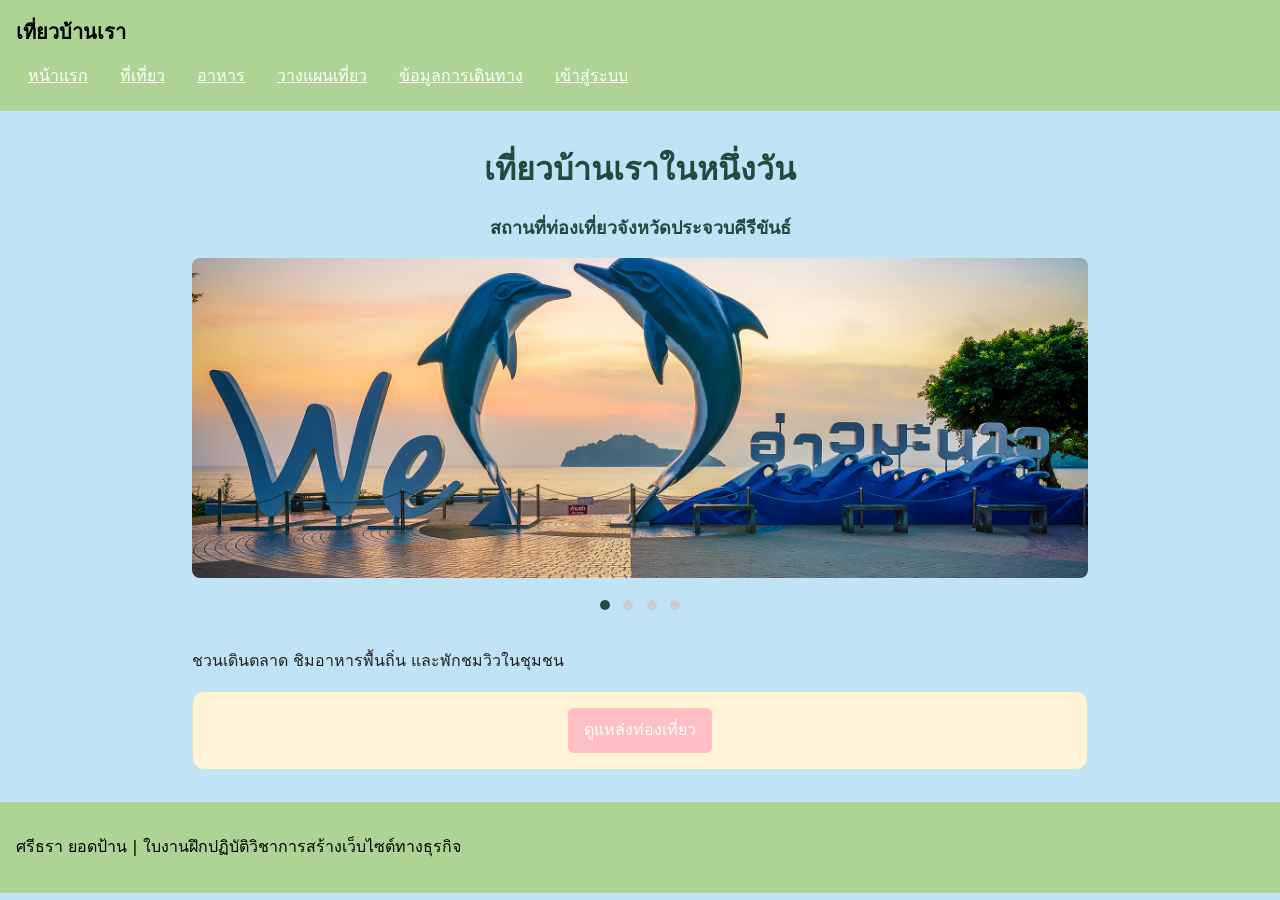
<file: index.html>
<!DOCTYPE html>
<html lang="th">
<head>
<meta charset="utf-8">
<meta name="viewport" content="width=device-width, initial-scale=1">
<title>หน้าแรก | เที่ยวบ้านเรา</title>
<link rel="stylesheet" href="style.css">
</head>
<body>
<header>
    <p class="site-name">เที่ยวบ้านเรา</p>
    <nav aria-label="เมนูหลัก">
        <ul>
            <li><a href="index.html">หน้าแรก</a></li>
            <li><a href="places.html">ที่เที่ยว</a></li>
            <li><a href="food.html">อาหาร</a></li>
            <li><a href="plan.html">วางแผนเที่ยว</a></li>
            <li><a href="travel.html">ข้อมูลการเดินทาง</a></li>
            <li><a href="login.html">เข้าสู่ระบบ</a></li>
        </ul>
    </nav>
</header>
<main class="home-page">
    <h1>เที่ยวบ้านเราในหนึ่งวัน</h1>
    <h3 class="home-subtitle">
        สถานที่ท่องเที่ยวจังหวัดประจวบคีรีขันธ์
    </h3>
    <!-- สไลด์ภาพสถานที่ท่องเที่ยว -->
    <section class="slider">
        <div class="slides">
            <img src="images/aomanow.jpg" alt="อ่าวมะนาว">
            <img src="images/Kaow.jpg" alt="เขาช่องกระจก">
            <img src="images/KLM.jpg" alt="สะพานปลา">
            <img src="images/lukmuang.jpg" alt="หลักเมือง">
        </div>
    </section>
    <!-- จุดแสดงตำแหน่งภาพ -->
    <div class="dots">
        <span onclick="currentSlide(0)"></span>
        <span onclick="currentSlide(1)"></span>
        <span onclick="currentSlide(2)"></span>
        <span onclick="currentSlide(3)"></span>
    </div>
    <p>
        ชวนเดินตลาด ชิมอาหารพื้นถิ่น และพักชมวิวในชุมชน
    </p>
    <section class="card">
        <a class="button" href="places.html">ดูแหล่งท่องเที่ยว</a>
    </section>
</main>
<footer>
    <p>ศรีธรา ยอดป้าน | ใบงานฝึกปฏิบัติวิชาการสร้างเว็บไซต์ทางธุรกิจ</p>
</footer>
<!-- JavaScript ระบบเลื่อนภาพ -->
<script>
let slideIndex = 0;
const slides = document.querySelector(".slides");
const images = document.querySelectorAll(".slides img");
const dots = document.querySelectorAll(".dots span");
const totalSlides = images.length;
// แสดงภาพ
function showSlide(index) {
    if (index >= totalSlides) {
        slideIndex = 0;
    } else if (index < 0) {
        slideIndex = totalSlides - 1;
    } else {
        slideIndex = index;
    }
    slides.style.transform =
        `translateX(-${slideIndex * 100}%)`;
    dots.forEach(dot => dot.classList.remove("active"));
    dots[slideIndex].classList.add("active");
}
// ปุ่มก่อนหน้าและถัดไป
function changeSlide(step) {
    showSlide(slideIndex + step);
}

// เลือกภาพจากจุด
function currentSlide(index) {
    showSlide(index);
}
// เลื่อนภาพอัตโนมัติทุก 3 วินาที
setInterval(function() {
    changeSlide(1);
}, 3000);

// เริ่มต้นภาพแรก
showSlide(0);

</script>

</body>
</html>
</file>
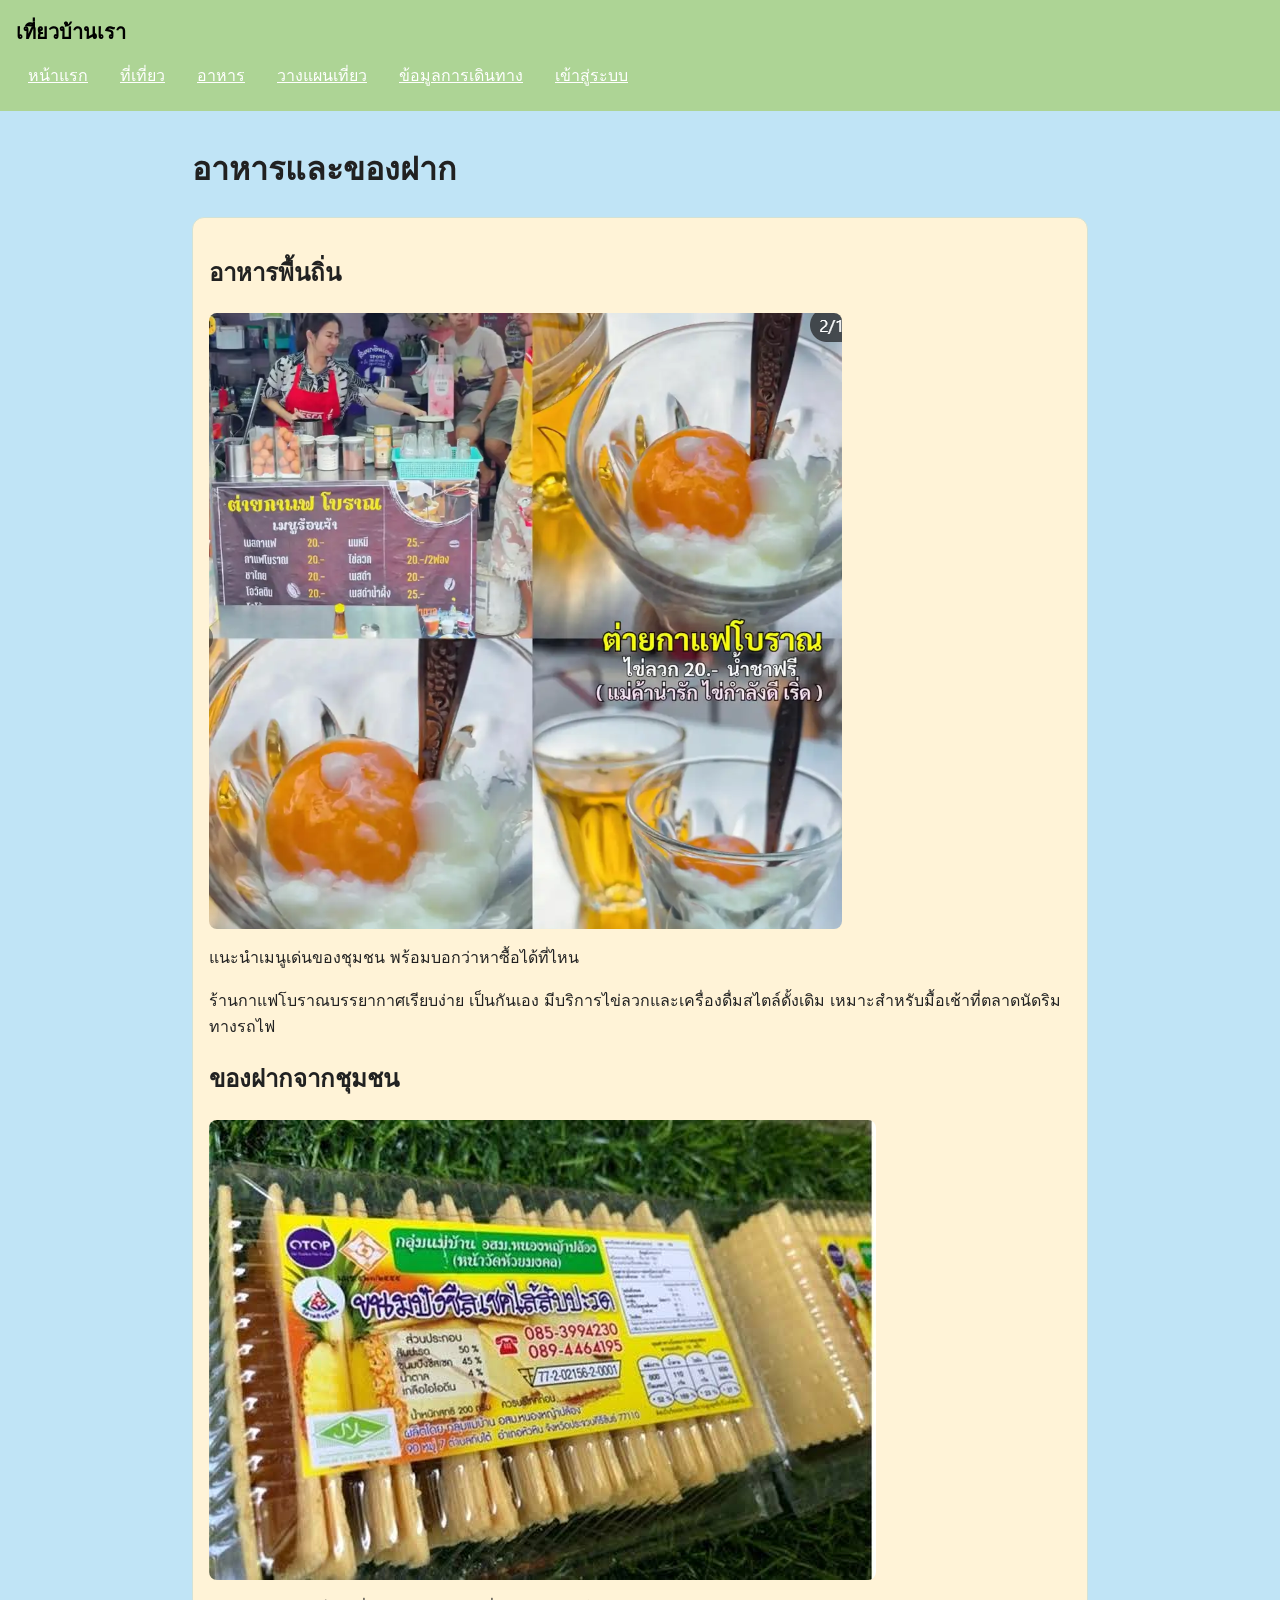
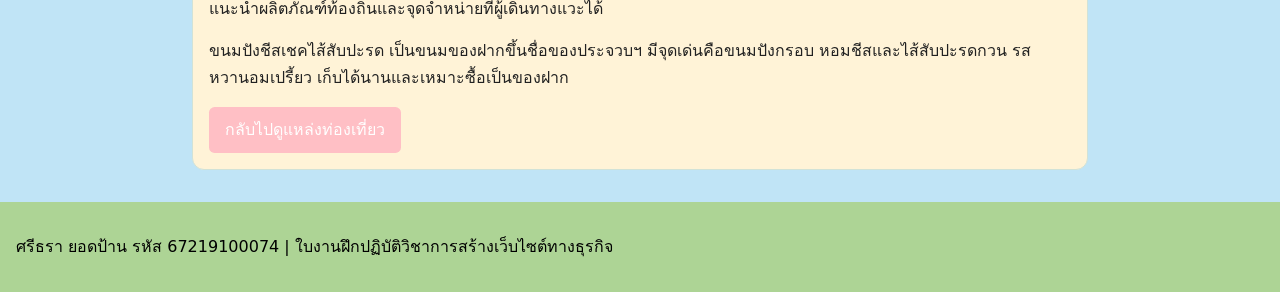
<file: food.html>
<!DOCTYPE html>
<html lang="th">
<head>
	<meta charset="UTF-8">
	<meta name="viewport" content="width=device-width,initial-scale=1">
	<title>หน้าแรก | เที่ยวบ้านเรา</title>
	<link rel ="stylesheet"href="style.css">
</head>
<body>
 <header>
	<p class="site-name">เที่ยวบ้านเรา</p>
	<nav aria-label="เมนูหลัก">
<ul>
	<li><a href="index.html"> หน้าแรก</a></li>
	<li><a href="places.html"> ที่เที่ยว</a></li>
	<li><a href="food.html">อาหาร</a></li>
	<li><a href="plan.html">วางแผนเที่ยว</a></li>
	<li><a href="travel.html">ข้อมูลการเดินทาง</a></li>
	<li><a href="Login.html">เข้าสู่ระบบ</a></li>
</ul>
</nav>
</header>
<main>
	<h1>อาหารและของฝาก</h1>
	<section class="card">
	<h2>อาหารพื้นถิ่น</h2>
	<img src="images/pic2.png" alt="อาหาร">
	<p>แนะนำเมนูเด่นของชุมชน พร้อมบอกว่าหาซื้อได้ที่ไหน</p>
	<p>ร้านกาแฟโบราณบรรยากาศเรียบง่าย เป็นกันเอง มีบริการไข่ลวกและเครื่องดื่มสไตล์ดั้งเดิม เหมาะสำหรับมื้อเช้าที่ตลาดนัดริมทางรถไฟ</p>
	<h2>ของฝากจากชุมชน</h2>
	<img src="images/ขนม.jpg" alt="ขนม">
	<p>แนะนำผลิตภัณฑ์ท้องถิ่นและจุดจำหน่ายที่ผู้เดินทางแวะได้</p>
	<p>ขนมปังชีสเชคไส้สับปะรด เป็นขนมของฝากขึ้นชื่อของประจวบฯ มีจุดเด่นคือขนมปังกรอบ หอมชีสและไส้สับปะรดกวน รสหวานอมเปรี้ยว เก็บได้นานและเหมาะซื้อเป็นของฝาก </p>
	<a class="button" href="plan.html">กลับไปดูแหล่งท่องเที่ยว</a>
</section>
</main>
<footer>
	<p>ศรีธรา ยอดป้าน รหัส 67219100074 | ใบงานฝึกปฏิบัติวิชาการสร้างเว็บไซต์ทางธุรกิจ</p>
</footer>
</body>
</html>
</file>
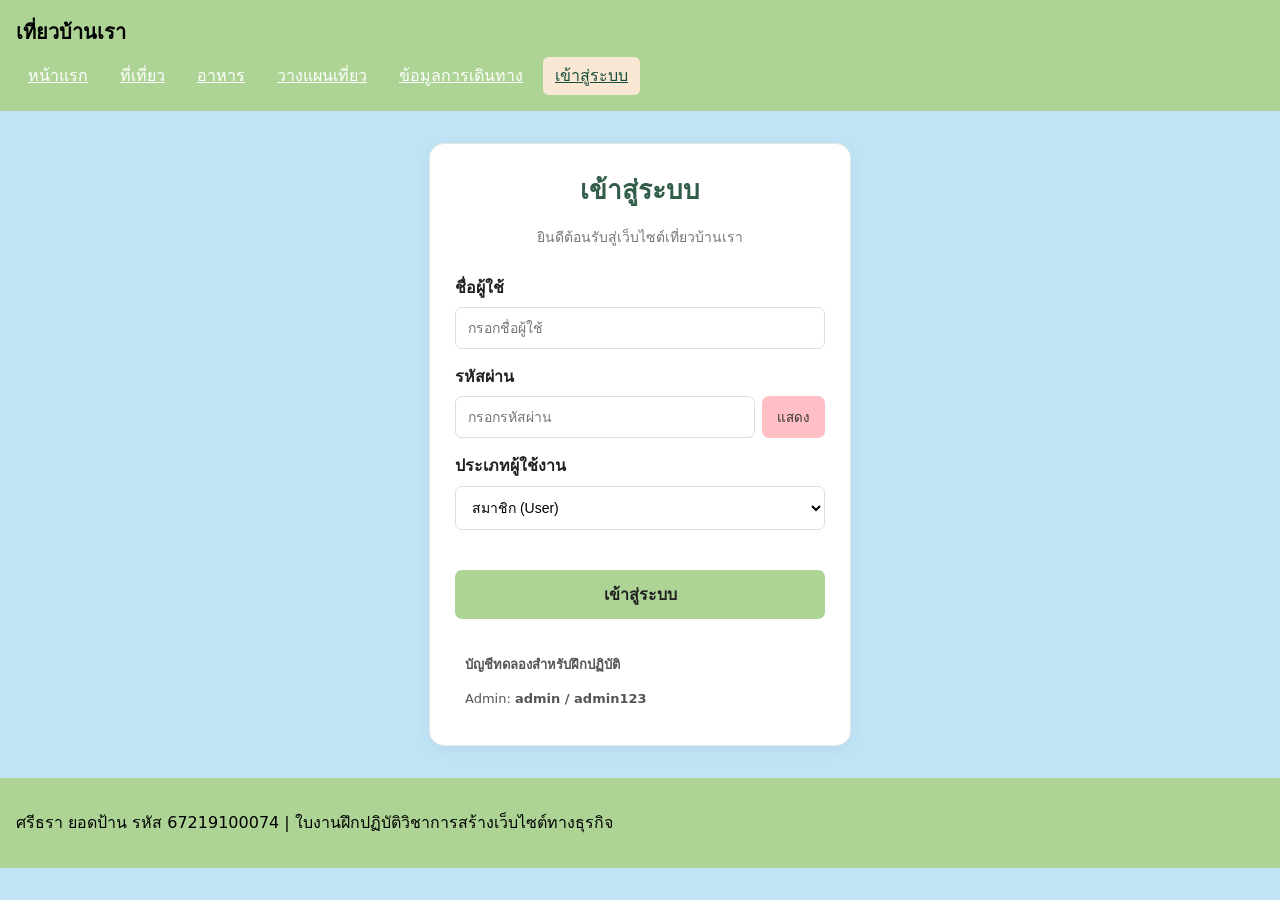
<file: Login.html>
<!DOCTYPE html>
<html lang="th">
<head>
    <meta charset="UTF-8">
    <meta name="viewport" content="width=device-width, initial-scale=1.0">
    <title>เข้าสู่ระบบ | เที่ยวบ้านเรา</title>
    <link rel="stylesheet" href="style1.css">
</head>
<body class="login-page">
    <!-- ส่วนหัวเว็บไซต์ -->
    <header class="login-header">
        <h2 class="site-name">เที่ยวบ้านเรา</h2>
        <nav>
            <ul>
                <li><a href="index.html">หน้าแรก</a></li>
                <li><a href="room.html">ที่เที่ยว</a></li>
                <li><a href="food.html">อาหาร</a></li>
                <li><a href="plan.html">วางแผนเที่ยว</a></li>
                <li><a href="information.html">ข้อมูลการเดินทาง</a></li>
                <li><a href="login.html" aria-current="page">เข้าสู่ระบบ</a></li>
            </ul>
        </nav>
    </header>
    <!-- เนื้อหาหน้าล็อกอิน -->
    <main class="login-main">
        <section class="login-card">
            <h1>เข้าสู่ระบบ</h1>
            <p class="welcome-text">
                ยินดีต้อนรับสู่เว็บไซต์เที่ยวบ้านเรา
            </p>
            <form id="loginForm">
                <!-- ชื่อผู้ใช้ -->
                <div class="form-group">
                    <label for="username">ชื่อผู้ใช้</label>
                    <input
                        type="text"
                        id="username"
                        placeholder="กรอกชื่อผู้ใช้"
                        required>
                </div>
                <!-- รหัสผ่าน -->
                <div class="form-group">
                    <label for="password">รหัสผ่าน</label>
                    <div class="password-box">
                        <input
                            type="password"
                            id="password"
                            placeholder="กรอกรหัสผ่าน"
                            required>
                        <button type="button" id="togglePassword">
                            แสดง
                        </button>
                    </div>
                </div>
                <!-- ประเภทผู้ใช้งาน -->
                <div class="form-group">
                    <label for="userType">ประเภทผู้ใช้งาน</label>
                    <select id="userType">
                        <option value="user">สมาชิก (User)</option>
                        <option value="admin">ผู้ดูแลระบบ (Admin)</option>
                    </select>
                </div>
                <!-- ปุ่มเข้าสู่ระบบ -->
                <button type="submit" class="login-button">
                    เข้าสู่ระบบ
                </button>
            </form>
            <!-- บัญชีทดลอง -->
            <div class="demo-account">
                <strong>บัญชีทดลองสำหรับฝึกปฏิบัติ</strong>
                <p>Admin: <b>admin / admin123</b></p>
            </div>
        </section>
    </main>
    <!-- ส่วนท้ายเว็บไซต์ -->
    <footer class="login-footer">
        <p>ศรีธรา ยอดป้าน รหัส 67219100074 | ใบงานฝึกปฏิบัติวิชาการสร้างเว็บไซต์ทางธุรกิจ</p>
    </footer>
    <!-- แสดงและซ่อนรหัสผ่าน -->
    <script>
        const password = document.getElementById("password");
        const togglePassword = document.getElementById("togglePassword");
        togglePassword.addEventListener("click", function () {
            if (password.type === "password") {
                password.type = "text";
                togglePassword.textContent = "ซ่อน";
            } else {
                password.type = "password";
                togglePassword.textContent = "แสดง";
            }
        });
        document.getElementById("loginForm").addEventListener("submit", function(e) {
            e.preventDefault();
            alert("กรุณาเชื่อมต่อระบบตรวจสอบบัญชีผู้ใช้งาน");
        });
    </script>
</body>
</html>
</file>
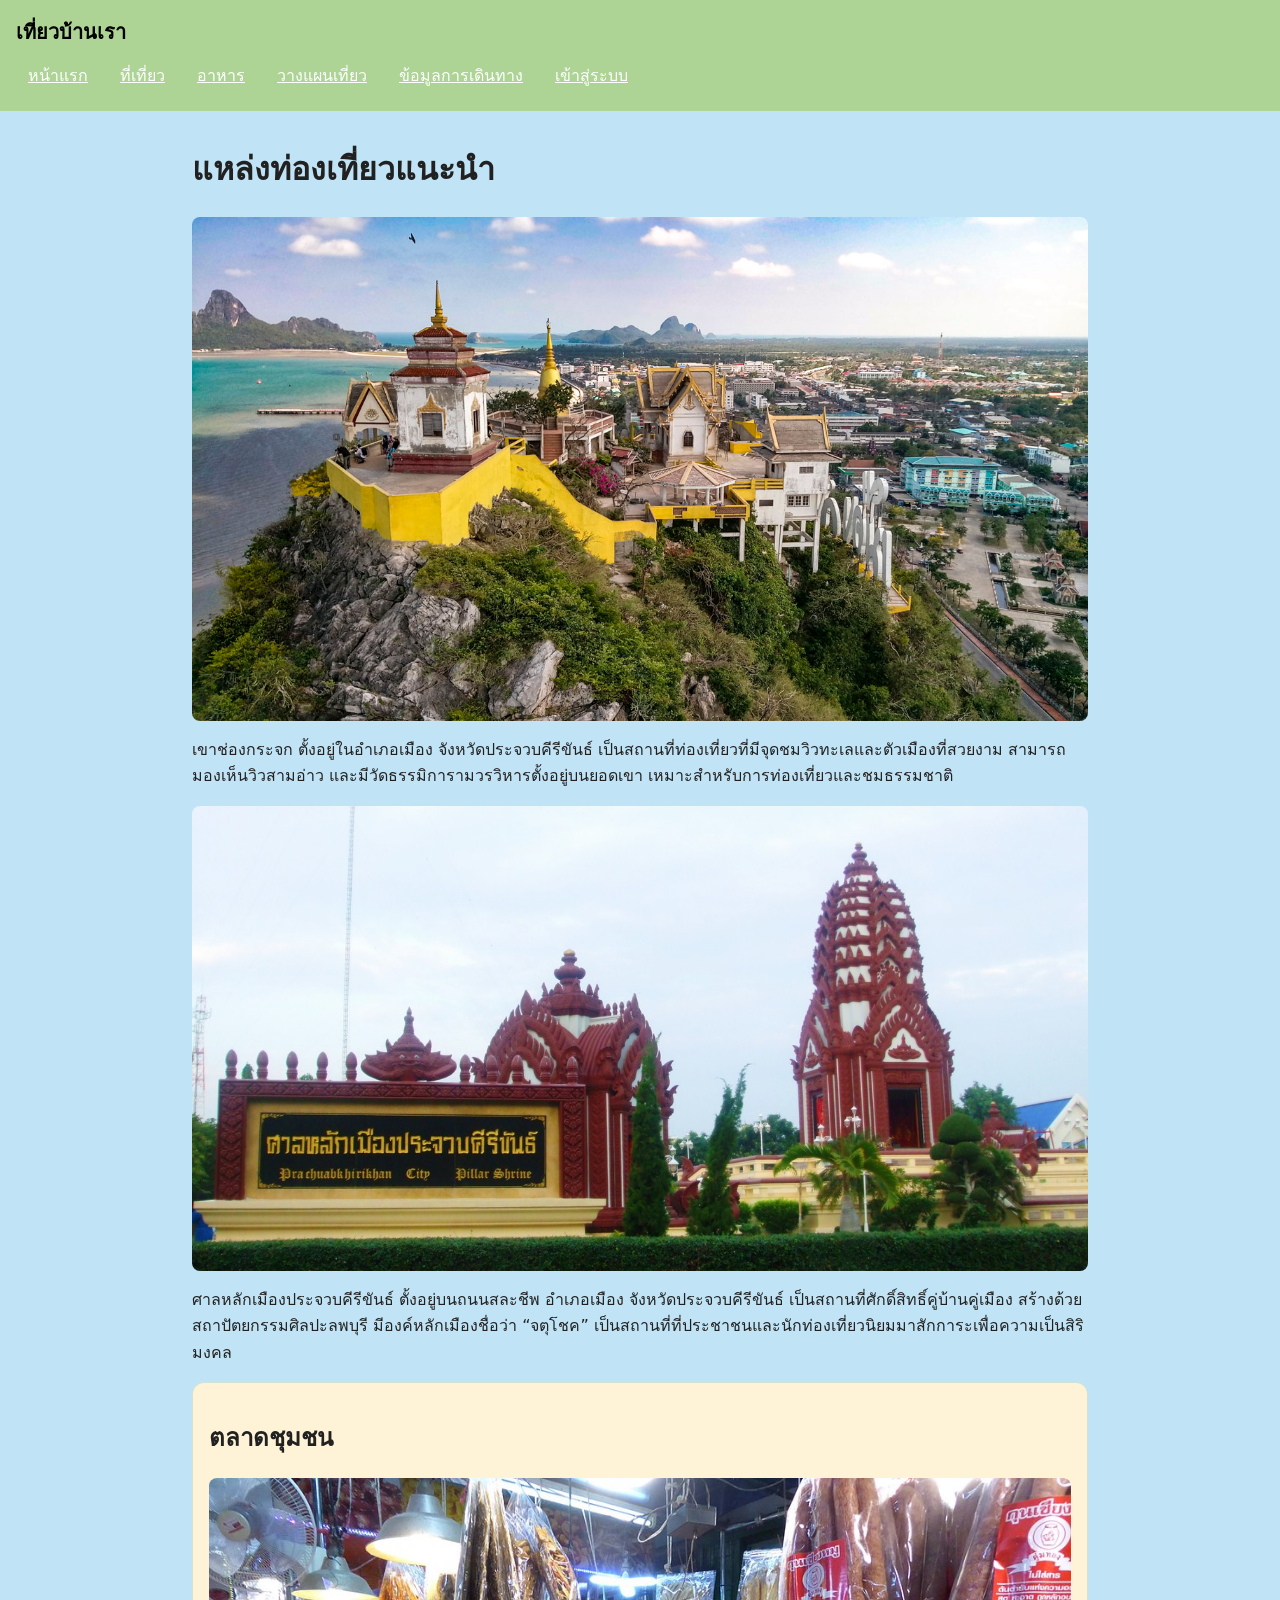
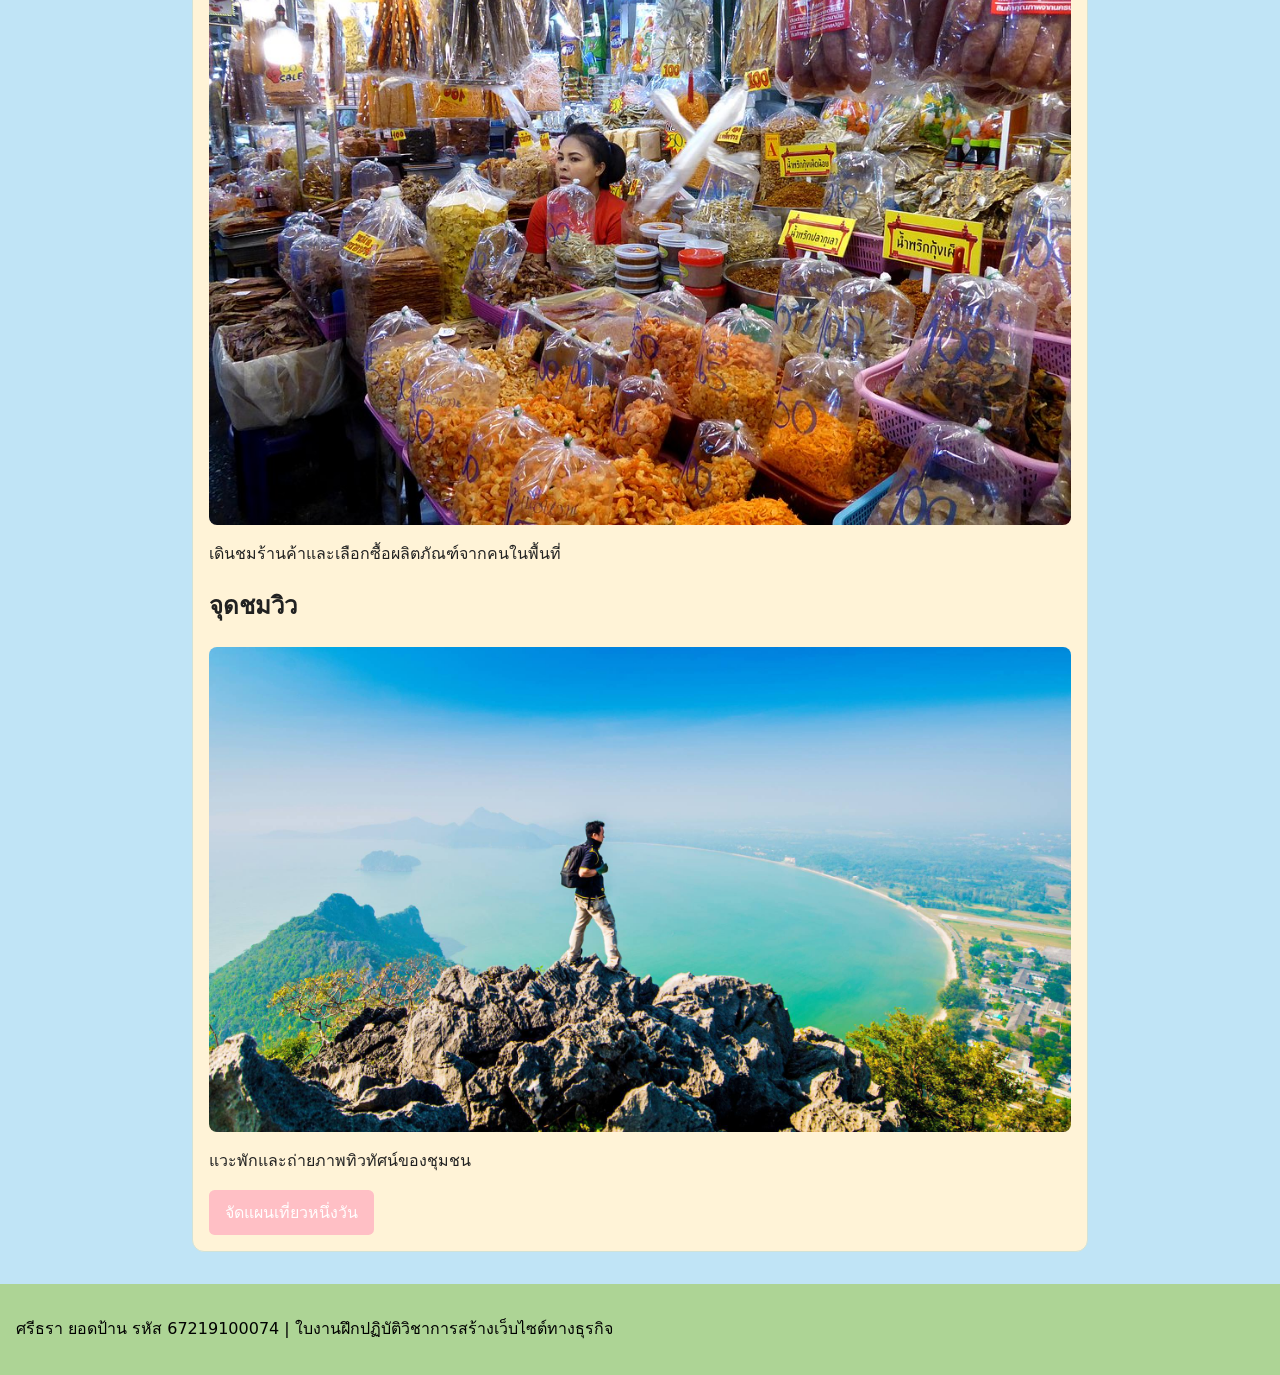
<file: places.html>
<!DOCTYPE html>
<html lang="th">
<head>
	<meta charset="UTF-8">
	<meta name="viewport" content="width=device-width,initial-scale=1">
	<title>หน้าแรก | เที่ยวบ้านเรา</title>
	<link rel ="stylesheet"href="style.css">
</head>
<body>
 <header>
	<p class="site-name">เที่ยวบ้านเรา</p>
	<nav aria-label="เมนูหลัก">
<ul>
	<li><a href="index.html"> หน้าแรก</a></li>
	<li><a href="places.html"> ที่เที่ยว</a></li>
	<li><a href="food.html">อาหาร</a></li>
	<li><a href="plan.html">วางแผนเที่ยว</a></li>
	<li><a href="travel.html">ข้อมูลการเดินทาง</a></li>
	<li><a href="Login.html">เข้าสู่ระบบ</a></li>
</ul>
</nav>
</header>
<main>
	<h1>แหล่งท่องเที่ยวแนะนำ</h1>   
	  <img src="images/Kaow.jpg" alt="เขาช่องกระจก">
	<p> เขาช่องกระจก ตั้งอยู่ในอำเภอเมือง จังหวัดประจวบคีรีขันธ์ เป็นสถานที่ท่องเที่ยวที่มีจุดชมวิวทะเลและตัวเมืองที่สวยงาม สามารถมองเห็นวิวสามอ่าว และมีวัดธรรมิการามวรวิหารตั้งอยู่บนยอดเขา เหมาะสำหรับการท่องเที่ยวและชมธรรมชาติ</p>
	<img src="images/lukmuang.jpg" alt="หลักเมือง">
	<p>ศาลหลักเมืองประจวบคีรีขันธ์ ตั้งอยู่บนถนนสละชีพ อำเภอเมือง จังหวัดประจวบคีรีขันธ์ เป็นสถานที่ศักดิ์สิทธิ์คู่บ้านคู่เมือง สร้างด้วยสถาปัตยกรรมศิลปะลพบุรี มีองค์หลักเมืองชื่อว่า “จตุโชค” เป็นสถานที่ที่ประชาชนและนักท่องเที่ยวนิยมมาสักการะเพื่อความเป็นสิริมงคล</p>
	<section class="card">
	<h2>ตลาดชุมชน</h2>
	<img src="images/market1.jpg" alt="ตลาด">
	<p>เดินชมร้านค้าและเลือกซื้อผลิตภัณฑ์จากคนในพื้นที่</p>
	<h2>จุดชมวิว</h2>
	<img src="images/KLM.jpg" alt="ชมวิว">
	<p>แวะพักและถ่ายภาพทิวทัศน์ของชุมชน</p>
	<a class="button" href="plan.html">จัดแผนเที่ยวหนึ่งวัน</a>
</section>
</main>
<footer>
	<p>ศรีธรา ยอดป้าน รหัส 67219100074 | ใบงานฝึกปฏิบัติวิชาการสร้างเว็บไซต์ทางธุรกิจ</p>
</footer>
</body>
</html>
</file>
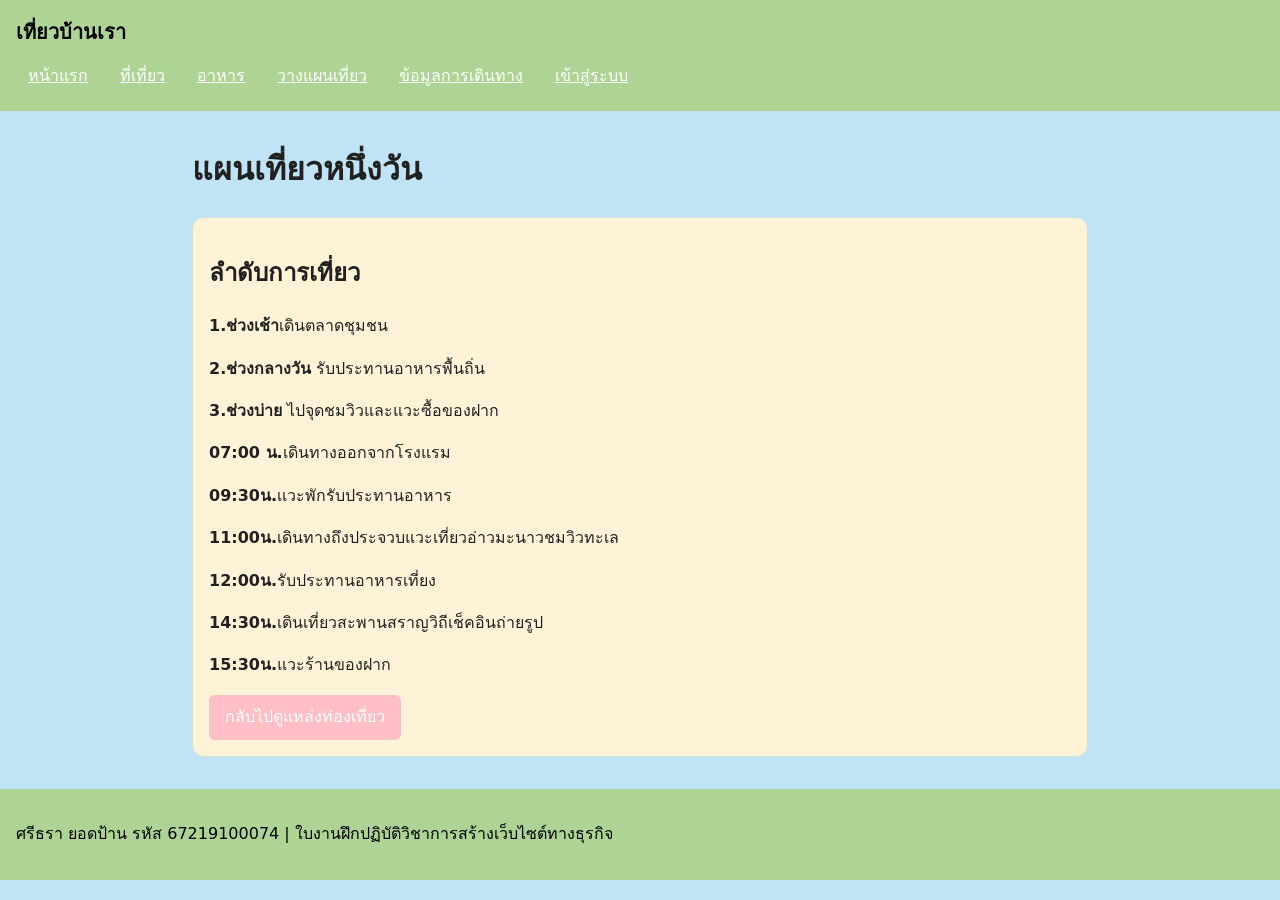
<file: plan.html>
<!DOCTYPE html>
<html lang="th">
<head>
	<meta charset="UTF-8">
	<meta name="viewport" content="width=device-width,initial-scale=1">
	<title>หน้าแรก | เที่ยวบ้านเรา</title>
	<link rel ="stylesheet"href="style.css">
</head>
<body>
 <header>
	<p class="site-name">เที่ยวบ้านเรา</p>
	<nav aria-label="เมนูหลัก">
<ul>
	<li><a href="index.html"> หน้าแรก</a></li>
	<li><a href="places.html"> ที่เที่ยว</a></li>
	<li><a href="food.html">อาหาร</a></li>
	<li><a href="plan.html">วางแผนเที่ยว</a></li>
	<li><a href="travel.html">ข้อมูลการเดินทาง</a></li>
	<li><a href="Login.html">เข้าสู่ระบบ</a></li>
</ul>
</nav>
</header>
<main>
	<h1>แผนเที่ยวหนึ่งวัน</h1>
	<section class="card">
	<h2>ลำดับการเที่ยว</h2>
	<p><b>1.ช่วงเช้า</b>เดินตลาดชุมชน</p>
	<p><b>2.ช่วงกลางวัน</b> รับประทานอาหารพื้นถิ่น</p>
	<p><b>3.ช่วงบ่าย</b> ไปจุดชมวิวและแวะซื้อของฝาก</p>
	<p><b>07:00 น.</b>เดินทางออกจากโรงแรม</p>
	<p><b>09:30น.</b>เเวะพักรับประทานอาหาร</p>
	<p><b>11:00น.</b>เดินทางถึงประจวบแวะเที่ยวอ่าวมะนาวชมวิวทะเล</p>
	<p><b>12:00น.</b>รับประทานอาหารเที่ยง</p>
	<p><b>14:30น.</b>เดินเที่ยวสะพานสราญวิถีเช็คอินถ่ายรูป</p>
	<p><b>15:30น.</b>แวะร้านของฝาก</p>
	<a class="button" href="places.html">กลับไปดูแหล่งท่องเที่ยว</a>
</section>
</main>
<footer>
	<p>ศรีธรา ยอดป้าน รหัส 67219100074 | ใบงานฝึกปฏิบัติวิชาการสร้างเว็บไซต์ทางธุรกิจ</p>
</footer>
</body>
</html>
</file>
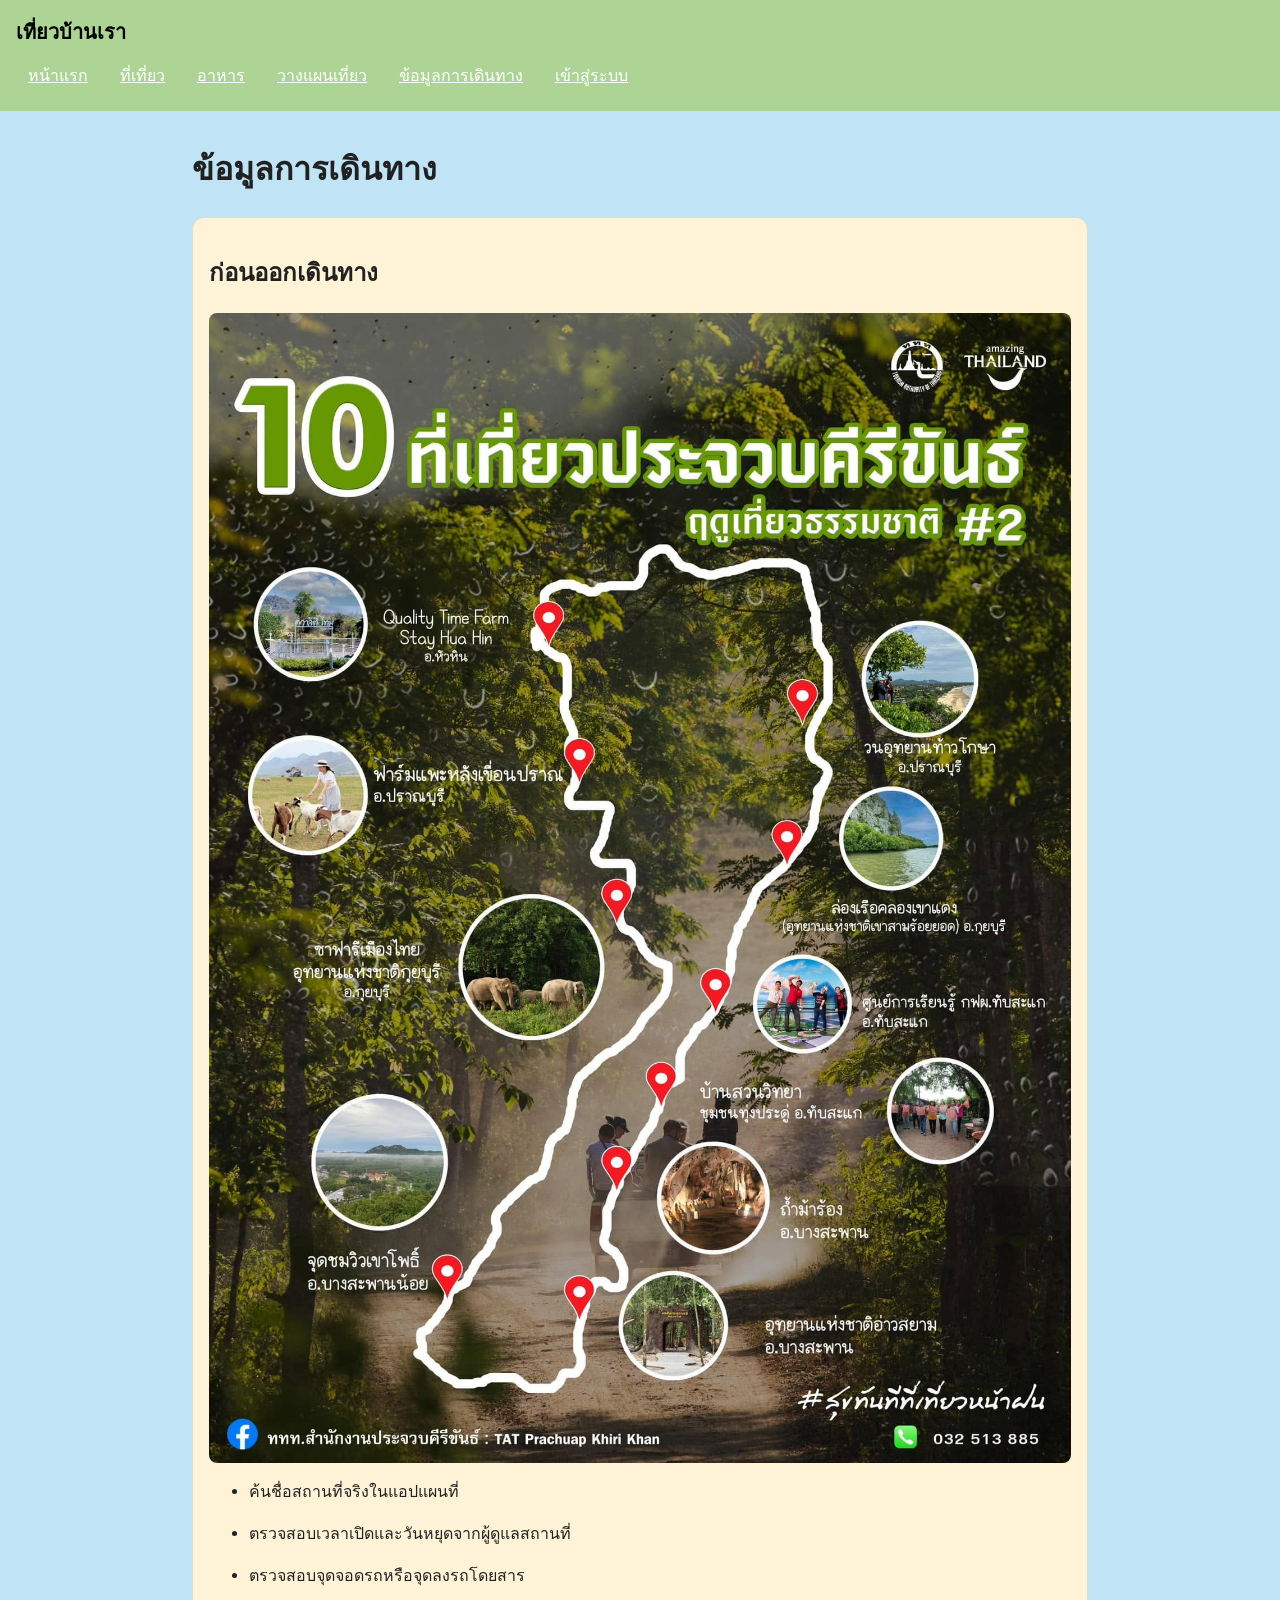
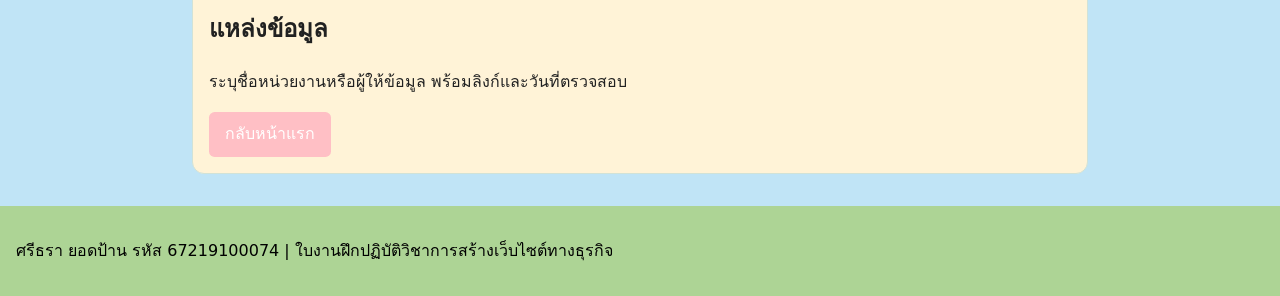
<file: travel.html>
<!DOCTYPE html>
<html lang="th">
<head>
	<meta charset="UTF-8">
	<meta name="viewport" content="width=device-width,initial-scale=1">
	<title>หน้าแรก | เที่ยวบ้านเรา</title>
	<link rel ="stylesheet"href="style.css">
</head>
<body>
 <header>
	<p class="site-name">เที่ยวบ้านเรา</p>
	<nav aria-label="เมนูหลัก">
<ul>
	<li><a href="index.html"> หน้าแรก</a></li>
	<li><a href="places.html"> ที่เที่ยว</a></li>
	<li><a href="food.html">อาหาร</a></li>
	<li><a href="plan.html">วางแผนเที่ยว</a></li>
	<li><a href="travel.html">ข้อมูลการเดินทาง</a></li>
	<li><a href="Login.html">เข้าสู่ระบบ</a></li>
</ul>
</nav>
</header>
<main>
	<h1>ข้อมูลการเดินทาง</h1>
	<section class="card">
	<h2>ก่อนออกเดินทาง</h2>
	<img src="images/maptravel.jpg" alt="แผนเที่ยว">
	<ul><li> ค้นชื่อสถานที่จริงในแอปแผนที่ </li></ul>
	<ul><li>ตรวจสอบเวลาเปิดและวันหยุดจากผู้ดูแลสถานที่</li></ul>
	<ul><li>ตรวจสอบจุดจอดรถหรือจุดลงรถโดยสาร</li></ul>
	<h2>แหล่งข้อมูล</h2>
	<p>ระบุชื่อหน่วยงานหรือผู้ให้ข้อมูล พร้อมลิงก์และวันที่ตรวจสอบ</p>
	<a class="button" href="index.html">กลับหน้าแรก</a>
</section>
</main>
<footer>
	<p>ศรีธรา ยอดป้าน รหัส 67219100074 | ใบงานฝึกปฏิบัติวิชาการสร้างเว็บไซต์ทางธุรกิจ</p>
</footer>
</body>
</html>
</file>
<file: style.css>
* {
    box-sizing: border-box;
}
body {
    margin: 0;
    font-family: system-ui, sans-serif;
    line-height: 1.65;
    color: #212121;
    background: #C0E4F6;
}
header, footer {
    padding: 1rem;
    color: #000000;
    background: #ADD495;
}
.site-name {
    margin: 0 0 0.5rem;
    font-size: 1.25rem;
    font-weight: bold;
}
nav ul {
    display: flex;
    flex-wrap: wrap;
    gap: 0.5rem;
    margin: 0;
    padding: 0;
    list-style: none;
}
nav a {
    display: block;
    padding: 0.35rem 0.75rem;
    color: #ffffff;
    border-radius: 0.35rem;
}
nav a:hover, nav a[aria-current="page"] {
    background: #F8E8D3;
    color: #174c3c;
}
a:focus-visible {
    outline: 3px solid #c67400;
    outline-offset: 3px;
}
main {
    width: min(92%, 56rem);
    margin: 2rem auto;
}
.card {
    margin: 1rem 0;
    padding: 1rem;
    border: 1px solid #d1e2d7;
    border-radius: 0.75rem;
    background: #FFF3D7;
}
img {
    display: block;
    max-width: 100%;
    height: auto;
    border-radius: 0.5rem;
}
.button {
    display: inline-block;
    padding: 0.6rem 1rem;
    border-radius: 0.35rem;
    background: #FFBFC5;
    color: white;
    text-decoration: none;
}
/* ===== LOGIN PAGE ===== */
body:has(.login-container) {
    background-color: #f3f7f4;
    min-height: 100vh;
    display: flex;
    justify-content: center;
    align-items: center;
}
.login-container {
    width: 420px;
    max-width: 90%;
    background: white;
    padding: 30px;
    border-radius: 12px;
    box-shadow: 0 3px 15px rgba(0,0,0,0.08);
}
.login-container h2 {
    text-align: center;
    color: #204b3e;
    margin-bottom: 15px;
}
.login-container .subtitle {
    text-align: center;
    color: #999;
    font-size: 12px;
    margin-bottom: 25px;
}
.login-container label {
    display: block;
    font-size: 13px;
    font-weight: bold;
    margin-bottom: 7px;
    color: #333;
}
.login-container input,
.login-container select {
    width: 100%;
    padding: 12px;
    border: 1px solid #ddd;
    border-radius: 5px;
    outline: none;
    margin-bottom: 17px;
    font-size: 13px;
}
.login-container .password-box {
    display: flex;
    gap: 7px;
}
.login-container .password-box input {
    flex: 1;
    min-width: 0;
}
.login-container .password-box button {
    height: 40px;
    padding: 0 15px;
    background: #204b3e;
    color: white;
    border: none;
    border-radius: 5px;
    cursor: pointer;
}
.login-container .login-btn {
    width: 100%;
    padding: 13px;
    margin-top: 10px;
    background: #204b3e;
    color: white;
    border: none;
    border-radius: 5px;
    font-size: 14px;
    cursor: pointer;
}
.login-container .login-btn:hover,
.login-container .password-box button:hover {
    background: #16382e;
}
/* ===== หน้าแรก ===== */
.home-page {
    text-align: center;
}
.home-page h1 {
    text-align: center;
    color: #204b3e;
    margin-bottom: 15px;
}
.home-subtitle {
    color: #204b3e;
    font-size: 18px;
    margin-bottom: 15px;
}
.home-image {
    width: 100%;
    margin: 20px auto;
}
.home-image img {
    width: 100%;
    height: 320px;
    object-fit: cover;
    border-radius: 8px;
}

.home-page > p {
    text-align: left;
    margin-top: 20px;
}
footer {
    margin-top: 20px;
}
/* ===== ระบบสไลด์ภาพหน้าแรก ===== */
.home-page {
    text-align: center;
}
.home-subtitle {
    color: #204b3e;
    margin-bottom: 15px;
}
.slider {
    position: relative;
    width: 100%;
    height: 320px;
    overflow: hidden;
    border-radius: 8px;
}
.slides {
    display: flex;
    width: 100%;
    height: 100%;
    transition: transform 0.3s ease-in-out;
}
.slides img {
    width: 100%;
    min-width: 100%;
    height: 100%;
    object-fit: cover;
    border-radius: 0;
    flex-shrink: 0;
}
.slider button {
    position: absolute;
    top: 50%;
    transform: translateY(-50%);
    padding: 12px;
    background: rgba(0,0,0,0.4);
    color: white;
    border: none;
    cursor: pointer;
    border-radius: 5px;
}
.slider button:hover {
    background: rgba(0,0,0,0.7);
}
.prev {
    left: 10px;
}
.next {
    right: 10px;
}
.dots {
    text-align: center;
    margin: 12px 0;
}
.dots span {
    display: inline-block;
    width: 10px;
    height: 10px;
    background: #ccc;
    border-radius: 50%;
    margin: 0 4px;
    cursor: pointer;
}
.dots span.active {
    background: #204b3e;
}
.slider {
    position: relative;
    width: 100%;
    height: 320px;
    overflow: hidden;
}
.slides {
    display: flex;
    width: 100%;
    height: 100%;
    transition: transform 0.6s ease;
}
.slides img {
    width: 100%;
    min-width: 100%;
    height: 100%;
    flex-shrink: 0;
    object-fit: cover;
}
.dots span {
    display: inline-block;
    width: 10px;
    height: 10px;
    margin: 10px 4px;
    border-radius: 50%;
    background: #ccc;
    cursor: pointer;
}
.dots span.active {
    background: #204b3e;
}
</file>
<file: style1.css>
/* ===== หน้าล็อกอิน ===== */

.login-page {
    margin: 0;
    font-family: system-ui, sans-serif;
    line-height: 1.65;
    color: #212121;
    background: #C0E4F6;
}

/* ===== ส่วนหัวเว็บไซต์ ===== */

.login-header {
    padding: 1rem;
    color: #000000;
    background: #ADD495;
}

.login-header .site-name {
    margin: 0 0 0.5rem;
    font-size: 1.25rem;
    font-weight: bold;
}

.login-header nav ul {
    display: flex;
    flex-wrap: wrap;
    gap: 0.5rem;
    margin: 0;
    padding: 0;
    list-style: none;
}

.login-header nav a {
    display: block;
    padding: 0.35rem 0.75rem;
    color: #ffffff;
    border-radius: 0.35rem;
    text-decoration: underline;
}

.login-header nav a:hover,
.login-header nav a[aria-current="page"] {
    background: #F8E8D3;
    color: #174c3c;
}

/* ===== พื้นที่ล็อกอิน ===== */

.login-main {
    width: min(92%, 56rem);
    margin: 2rem auto;
    display: flex;
    justify-content: center;
}

/* ===== กล่องเข้าสู่ระบบ ===== */

.login-card {
    width: 100%;
    max-width: 370px;
    padding: 25px;
    border: 1px solid #e2e8e4;
    border-radius: 15px;
    background: #ffffff;
    box-shadow: 0 4px 15px rgba(0,0,0,0.05);
}

.login-card h1 {
    text-align: center;
    color: #315d49;
    margin: 0 0 15px;
    font-size: 26px;
}

.welcome-text {
    text-align: center;
    color: #777777;
    font-size: 14px;
    margin-bottom: 25px;
}

/* ===== ช่องกรอกข้อมูล ===== */

.form-group {
    margin-bottom: 15px;
}

.form-group label {
    display: block;
    font-weight: bold;
    margin-bottom: 6px;
}

.form-group input,
.form-group select {
    width: 100%;
    padding: 12px;
    border: 1px solid #dddddd;
    border-radius: 7px;
    font-size: 14px;
    background: #ffffff;
    box-sizing: border-box;
}

.form-group input:focus,
.form-group select:focus {
    outline: 2px solid #ADD495;
}

/* ===== ช่องรหัสผ่าน ===== */

.password-box {
    display: flex;
    gap: 7px;
}

.password-box input {
    flex: 1;
    min-width: 0;
}

.password-box button {
    padding: 0 15px;
    border: none;
    border-radius: 7px;
    background: #FFBFC5;
    color: #333333;
    cursor: pointer;
}

.password-box button:hover {
    background: #f5a9b1;
}

/* ===== ปุ่มเข้าสู่ระบบ ===== */

.login-button {
    width: 100%;
    padding: 12px;
    margin-top: 25px;
    background: #ADD495;
    color: #212121;
    border: none;
    border-radius: 7px;
    font-size: 16px;
    font-weight: bold;
    cursor: pointer;
}

.login-button:hover {
    background: #91c47d;
}

/* ===== บัญชีทดลอง ===== */

.demo-account {
    margin-top: 25px;
    padding: 10px;
    font-size: 13px;
    color: #555555;
}

.demo-account p {
    margin-bottom: 0;
}

/* ===== ส่วนท้ายเว็บไซต์ ===== */

.login-footer {
    padding: 1rem;
    color: #000000;
    background: #ADD495;
    margin-top: 30px;
}

/* ===== รองรับโทรศัพท์ ===== */

@media (max-width: 480px) {

    .login-main {
        margin: 25px auto;
    }

    .login-card {
        padding: 20px;
    }

    .login-header nav ul {
        gap: 5px;
    }

}
</file>
